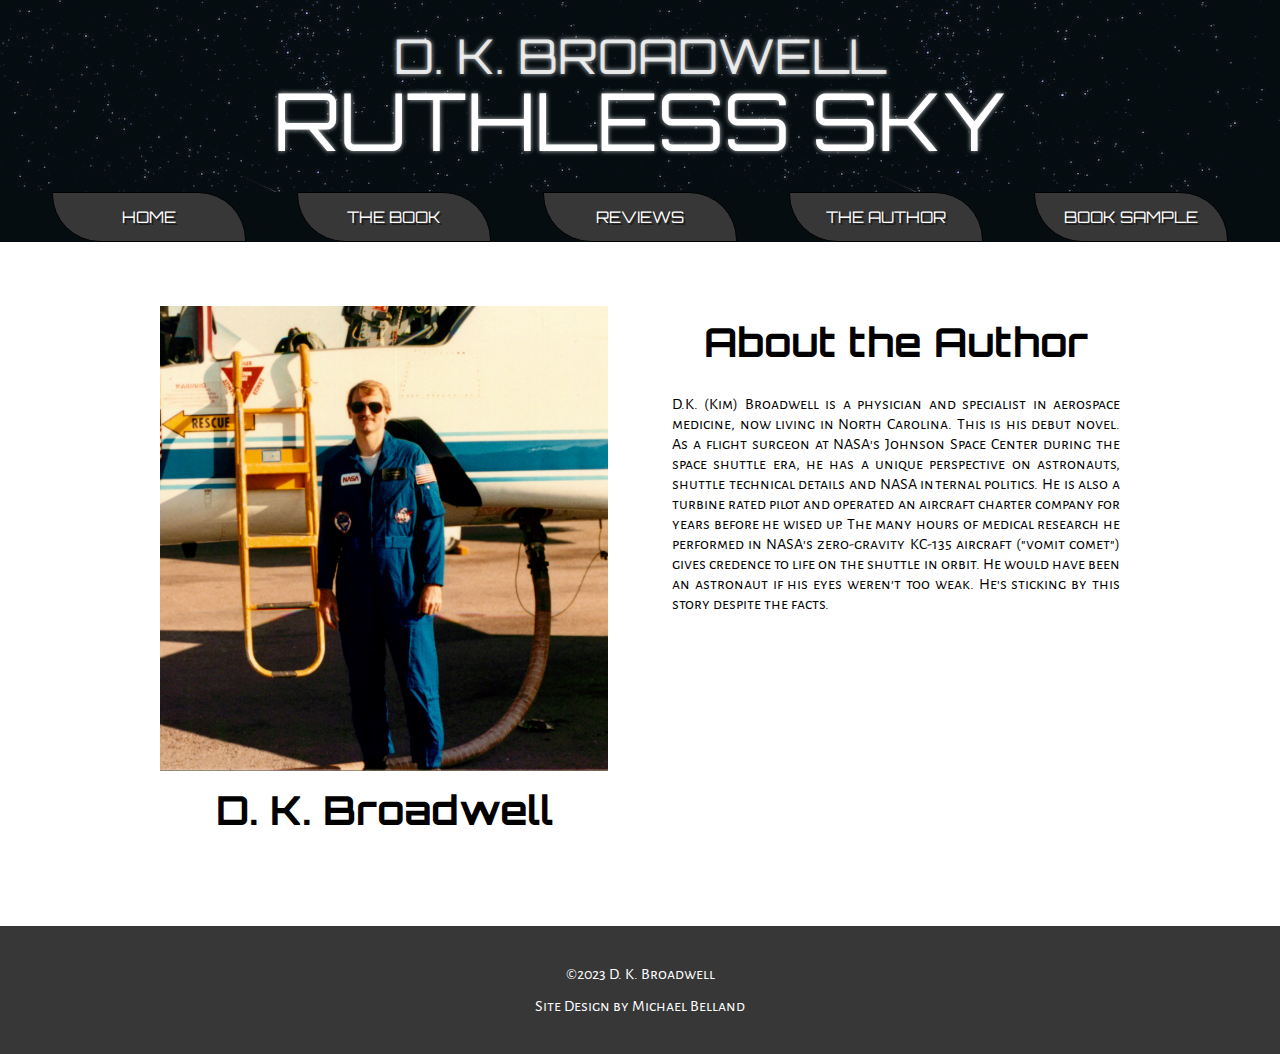
<file: author.html>
<!doctype html>
<html lang="en">
    <head>
        <meta name="viewport" content="width=device-width, initial-scale=1">

        <title>Ruthless Sky - D. K. Broadwell</title>

        <link href="resources/css/reset.css" rel="stylesheet">
        <link href="resources/css/shared.css" rel="stylesheet">
        <link href="resources/css/author.css" rel="stylesheet">
    </head>
    <body>
        <header>
            <div class="jumbotron">
                <h3>D. K. Broadwell</h3>
                <h1>Ruthless Sky</h1>
            </div>
        </header>
        <main>
            <nav>
                <ul>
                    <li><a href="./index.html">Home</a></li>
                    <li><a href="./book.html">The Book</a></li>
                    <li><a href="./reviews.html">Reviews</a></li>
                    <li><a href="./author.html">The Author</a></li>
                    <li><a href="./resources/pdfs/Ruthless-Sky-Broadwell-preview.pdf" target="_blank">Book Sample</a></li>
                </ul>
            </nav>
            <article>
                <section>
                    <img src="./resources/images/DKB-and-T-38.jpeg" alt="A picture of the author.">
                    <h2>D. K. Broadwell</h2>
                </section>
                <section>
                    <h2>About the Author</h2>
                    <p>D.K. (Kim) Broadwell is a physician and specialist in aerospace medicine, now living in North Carolina. This is his debut novel. As a flight surgeon at NASA's Johnson Space Center during the space shuttle era, he has a unique perspective on astronauts, shuttle technical details and NASA internal politics. He is also a turbine rated pilot and operated an aircraft charter company for years before he wised up. The many hours of medical research he performed in NASA's zero-gravity KC-135 aircraft ("vomit comet") gives credence to life on the shuttle in orbit. He would have been an astronaut if his eyes weren't too weak. He's sticking by this story despite the facts.</p>
                </section>

            </article>
        </main>
        <footer>
            <p>&copy;2023 D. K. Broadwell</p>
            <div class="social-bar"></div>
            <p>Site Design by Michael Belland</p>
        </footer>
    </body>
</html>
</file>
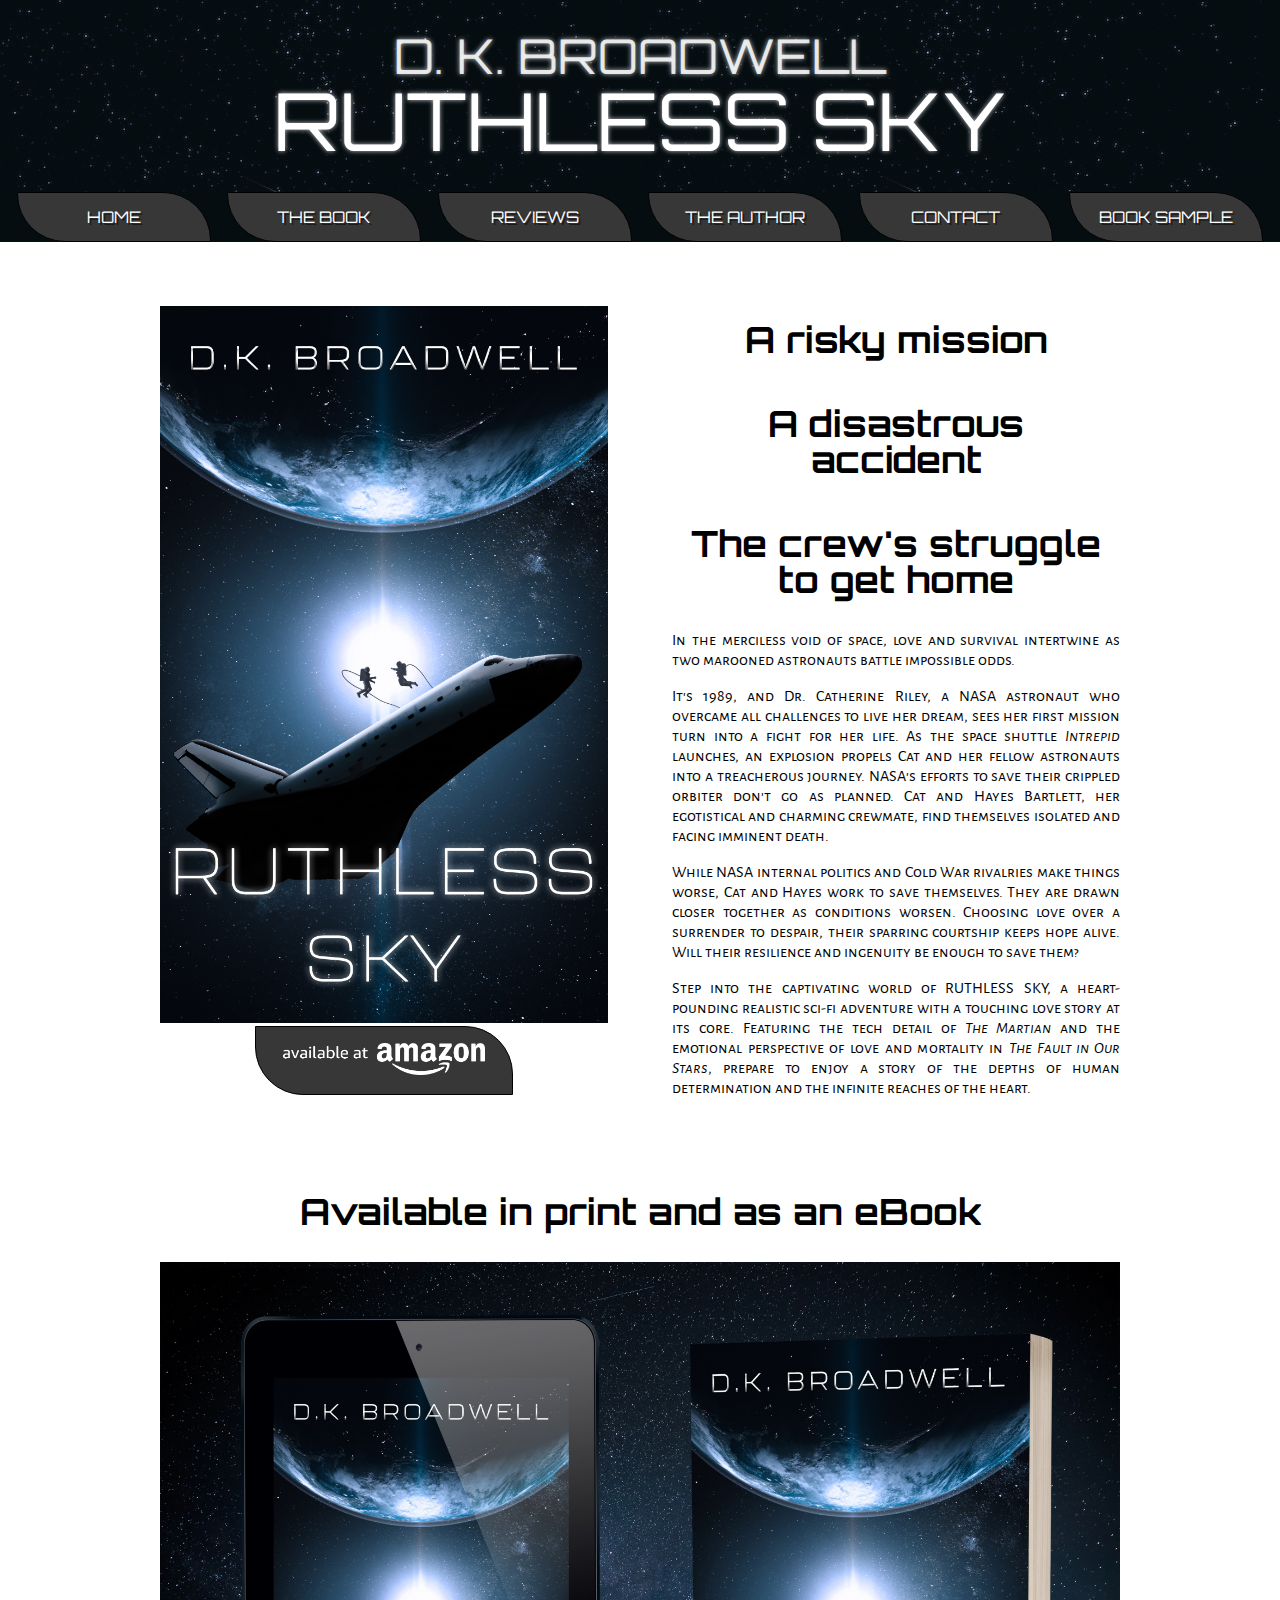
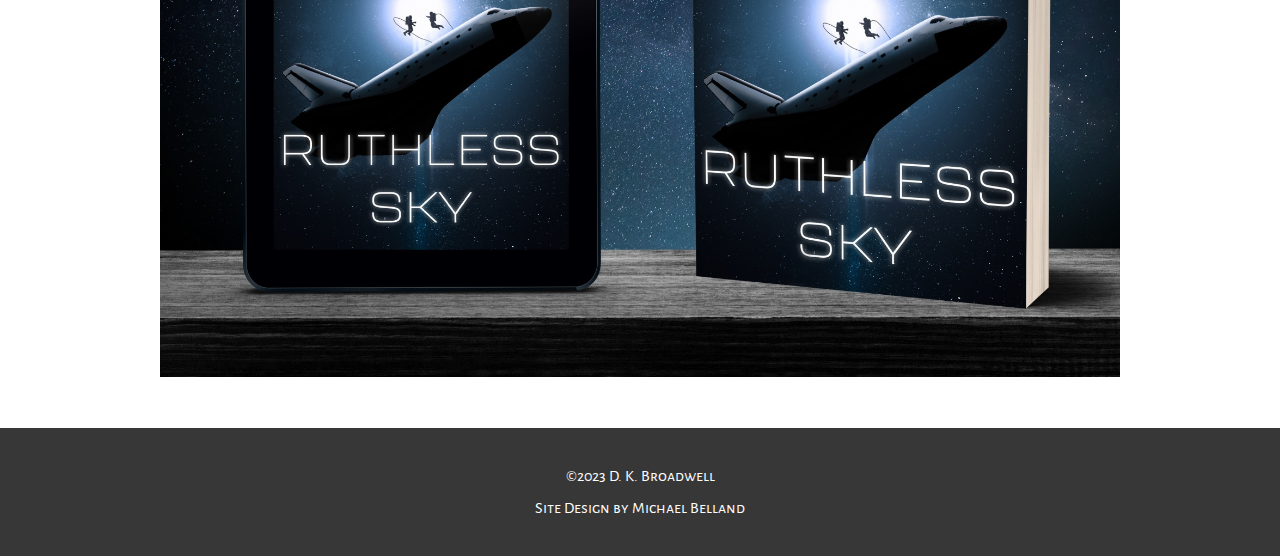
<file: book.html>
<!doctype html>
<html lang="en">
    <head>
        <meta name="viewport" content="width=device-width, initial-scale=1">

        <title>Ruthless Sky - D. K. Broadwell</title>

        <link href="resources/css/reset.css" rel="stylesheet">
        <link href="resources/css/shared.css" rel="stylesheet">
        <link href="resources/css/book.css" rel="stylesheet">
    </head>
    <body>
        <header>
            <div class="jumbotron">
                <h3>D. K. Broadwell</h3>
                <h1>Ruthless Sky</h1>
            </div>
        </header>
        <main>
            <nav>
                <ul>
                    <li><a href="./index.html">Home</a></li>
                    <li><a href="./book.html">The Book</a></li>
                    <li><a href="./reviews.html">Reviews</a></li>
                    <li><a href="./author.html">The Author</a></li>
                    <li><a href="./contact.html">Contact</a></li>
                    <li><a href="./resources/pdfs/Ruthless-Sky-Broadwell-preview.pdf" target="_blank">Book Sample</a></li>
                </ul>
            </nav>
            <article>
                <section>
                    <img src="./resources/images/Ruthless-Sky-cover-final.jpg" alt="An image of the book's cover.">
                    <a href="https://www.amazon.com/gp/product/B0CKNMY5JG/" target="_blank"><div class="style-button"><img src="resources/images/available_at_amazon_US_EN_logo_horizontal_RGB_WHITE.png" alt="Available at Amazon.com"></div></a>
                </section>
                <section>
                    <h2>Synopsis</h2>
                    <h4>A risky mission</h4>
                    <h5>A disastrous accident</h5>
                    <h6>The crew's struggle to get home</h6>
                    <p>In the merciless void of space, love and survival intertwine as two marooned astronauts battle impossible odds.</p>
                    <p>It's 1989, and Dr. Catherine Riley, a NASA astronaut who overcame all challenges to live her dream, sees her first mission turn into a fight for her life. As the space shuttle <i>Intrepid</i> launches, an explosion propels Cat and her fellow astronauts into a treacherous journey. NASA's efforts to save their crippled orbiter don't go as planned. Cat and Hayes Bartlett, her egotistical and charming crewmate, find themselves isolated and facing imminent death.</p>
                    <p>While NASA internal politics and Cold War rivalries make things worse, Cat and Hayes work to save themselves. They are drawn closer together as conditions worsen. Choosing love over a surrender to despair, their sparring courtship keeps hope alive. Will their resilience and ingenuity be enough to save them?</p>
                    <p>Step into the captivating world of RUTHLESS SKY, a heart-pounding realistic sci-fi adventure with a touching love story at its core. Featuring the tech detail of <cite>The Martian</cite> and the emotional perspective of love and mortality in <cite>The Fault in Our Stars</cite>, prepare to enjoy a story of the depths of human determination and the infinite reaches of the heart.</p>
                </section>
            </article>
            <aside>
                <h2>Available in print and as an eBook</h2>
                <figure>
                    <a href="https://www.amazon.com/gp/product/B0CKNMY5JG/" target="_blank"><img src="./resources/images/Ruthless-Sky-3D-reduced.jpg" alt="A 3D Mockup of the printed Ruthless Sky novel next to a tablet with the eBook version of the novel."></a>
                </figure>
            </aside>
        </main>
        <footer>
            <p>&copy;2023 D. K. Broadwell</p>
            <div class="social-bar"></div>
            <p>Site Design by Michael Belland</p>
        </footer>
    </body>
</html>
</file>
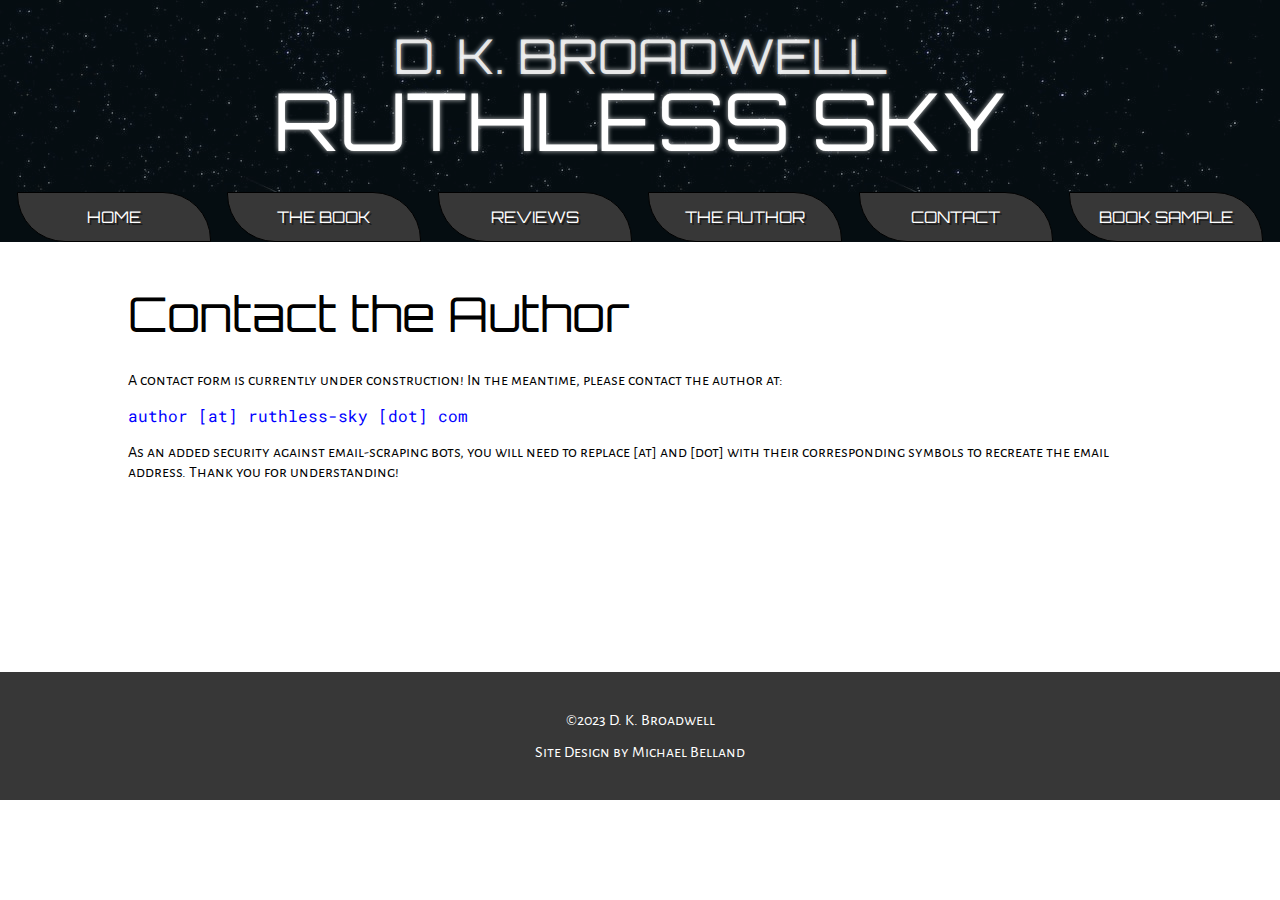
<file: contact.html>
<!doctype html>
<html lang="en">
    <head>
        <meta name="viewport" content="width=device-width, initial-scale=1">

        <title>Ruthless Sky - D. K. Broadwell</title>

        <link href="resources/css/reset.css" rel="stylesheet">
        <link href="resources/css/shared.css" rel="stylesheet">
        <link href="resources/css/contact.css" rel="stylesheet">
    </head>
    <body>
        <header>
            <div class="jumbotron">
                <h3>D. K. Broadwell</h3>
                <h1>Ruthless Sky</h1>
            </div>
        </header>
        <main>
            <nav>
                <ul>
                    <li><a href="./index.html">Home</a></li>
                    <li><a href="./book.html">The Book</a></li>
                    <li><a href="./reviews.html">Reviews</a></li>
                    <li><a href="./author.html">The Author</a></li>
                    <li><a href="./contact.html">Contact</a></li>
                    <li><a href="./resources/pdfs/Ruthless-Sky-Broadwell-preview.pdf" target="_blank">Book Sample</a></li>
                </ul>
            </nav>
            <article>
                <h2>Contact the Author</h2>
                <p>A contact form is currently under construction!  In the meantime, please contact the author at:</p>
                <p class="link">author [at] ruthless-sky [dot] com</p>
                <p>As an added security against email-scraping bots, you will need to replace [at] and [dot] with their corresponding symbols to recreate the email address.  Thank you for understanding!</p>
            </article>    
        </main>
        <footer>
            <p>&copy;2023 D. K. Broadwell</p>
            <div class="social-bar"></div>
            <p>Site Design by Michael Belland</p>
        </footer>
        <script src="resources/js/index.js"></script>
    </body>
</html>
</file>
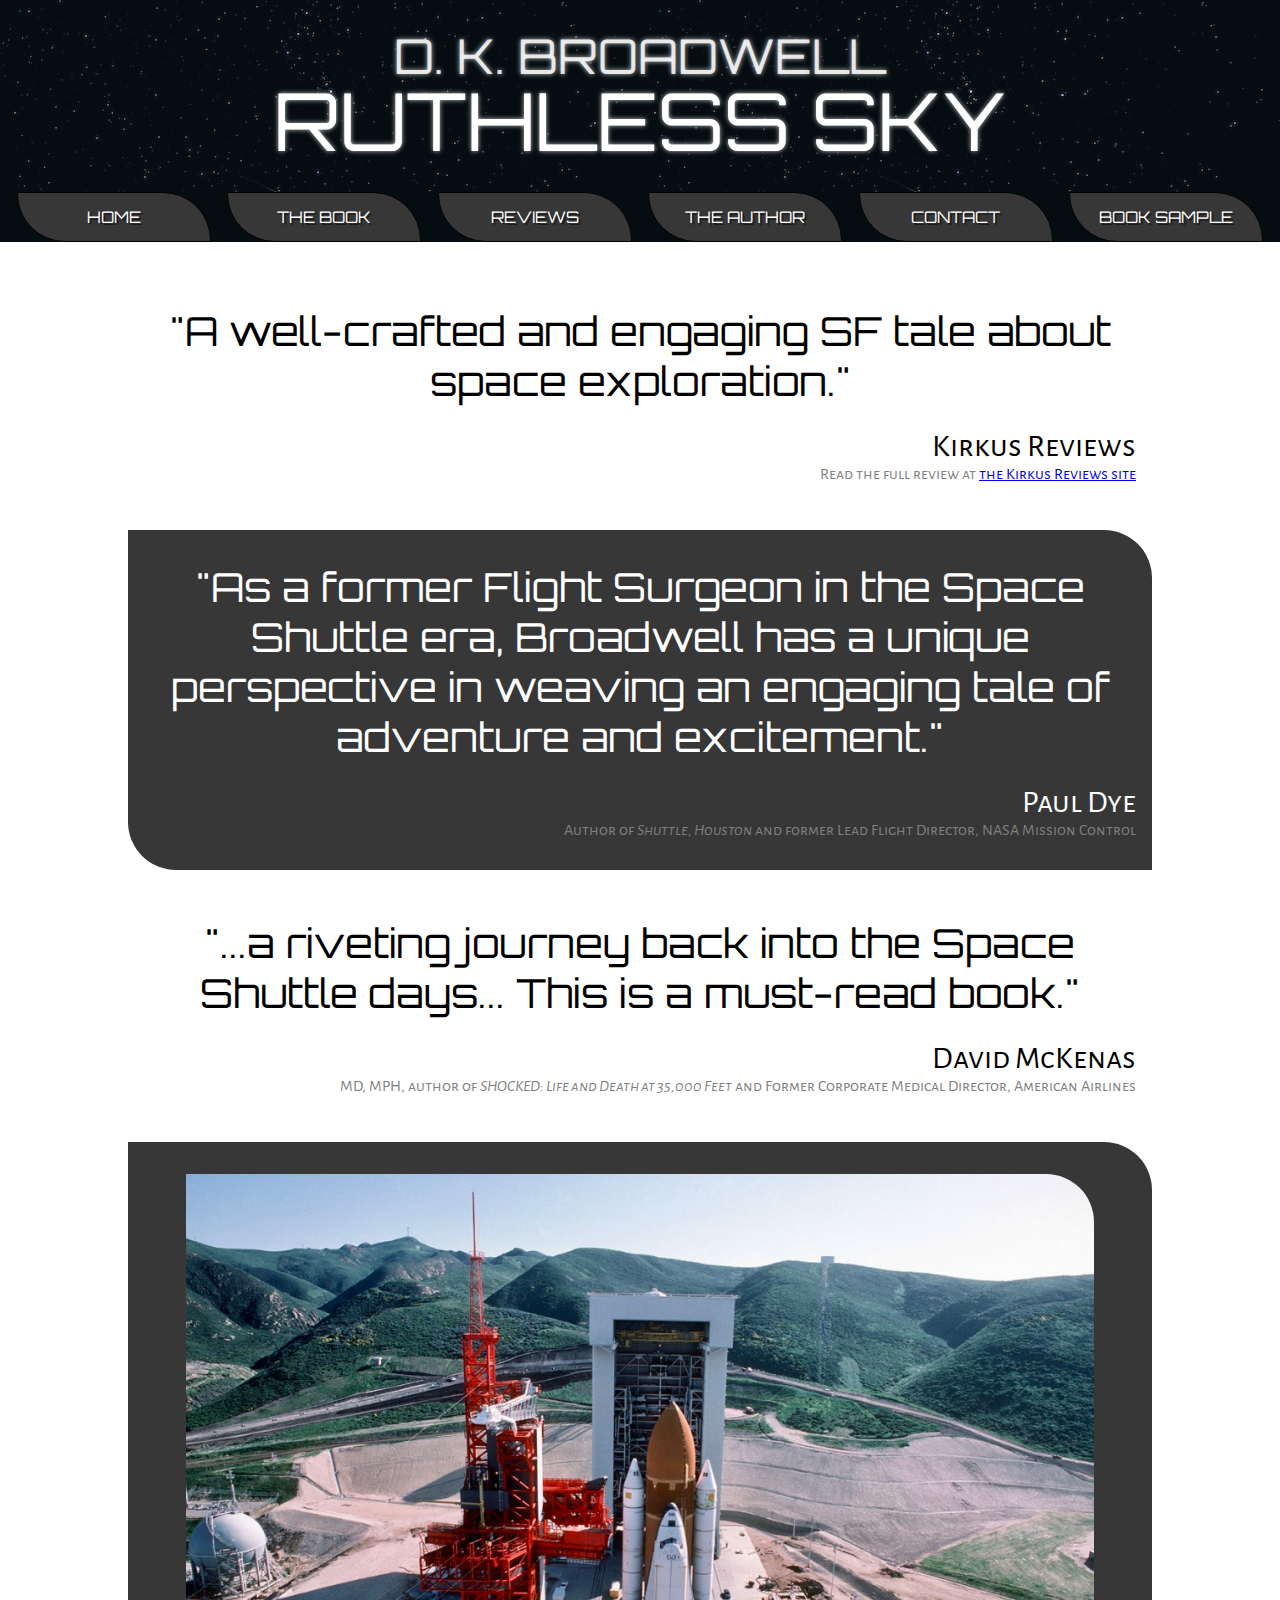
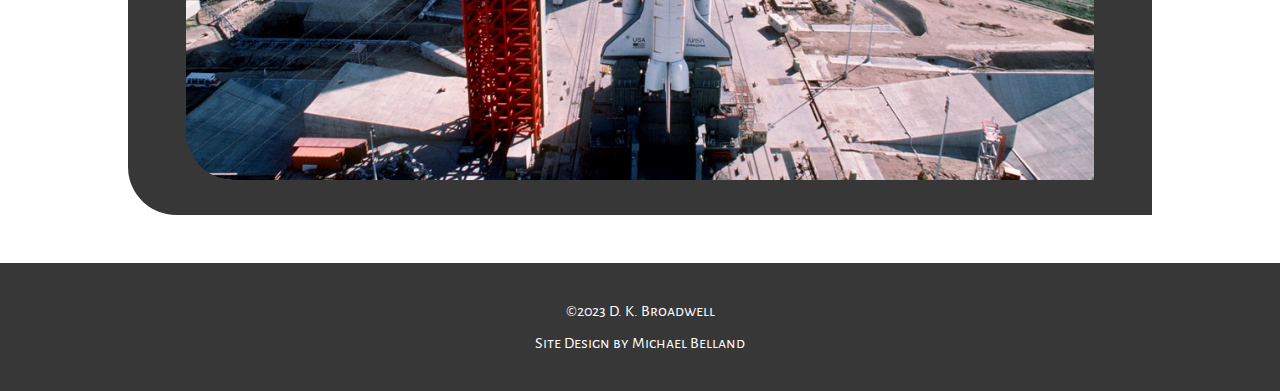
<file: reviews.html>
<!doctype html>
<html lang="en">
    <head>
        <meta name="viewport" content="width=device-width, initial-scale=1">

        <title>Ruthless Sky - D. K. Broadwell</title>

        <link href="resources/css/reset.css" rel="stylesheet">
        <link href="resources/css/shared.css" rel="stylesheet">
        <link href="resources/css/reviews.css" rel="stylesheet">
    </head>
    <body>
        <header>
            <div class="jumbotron">
                <h3>D. K. Broadwell</h3>
                <h1>Ruthless Sky</h1>
            </div>
        </header>
        <main>
            <nav>
                <ul>
                    <li><a href="./index.html">Home</a></li>
                    <li><a href="./book.html">The Book</a></li>
                    <li><a href="./reviews.html">Reviews</a></li>
                    <li><a href="./author.html">The Author</a></li>
                    <li><a href="./contact.html">Contact</a></li>
                    <li><a href="./resources/pdfs/Ruthless-Sky-Broadwell-preview.pdf" target="_blank">Book Sample</a></li>
                </ul>
            </nav>
            <section>
                <article class="odd-light">
                    <h4>"A well-crafted and engaging SF tale about space exploration."</h4>
                    <h2>Kirkus Reviews</h2>
                    <p>Read the full review at <a href="https://www.kirkusreviews.com/book-reviews/dk-broadwell/ruthless-sky/">the Kirkus Reviews site</a></p>
                </article>
                <article class="even-dark">
                    <h4>"As a former Flight Surgeon in the Space Shuttle era, Broadwell has a unique perspective in weaving an engaging tale of adventure and excitement."</h4>
                    <h2>Paul Dye</h2>
                    <p>Author of <cite>Shuttle, Houston</cite> and former Lead Flight Director, NASA Mission Control</p>
                </article>
                <article class="odd-light">
                    <h4>"...a riveting journey back into the Space Shuttle days... This is a must-read book."</h4>
                    <h2>David McKenas</h2>
                    <p>MD, MPH, author of <cite>SHOCKED: Life and Death at 35,000 Feet</cite> and Former Corporate Medical Director, American Airlines</p>
                </article>
                <article id="img-container">
                    <img src="./resources/images/Shuttle-SLC-6-Vandenberg-AFB.jpeg" alt="A picture of a launchpad, not unlike the one the Intrepid shuttle from the book Ruthless Sky may have taken off from.">
                </article>
            </section>
        </main>
        <footer>
            <p>&copy;2023 D. K. Broadwell</p>
            <div class="social-bar"></div>
            <p>Site Design by Michael Belland</p>
        </footer>
    </body>
</html>
</file>
<file: resources/css/shared.css>
@import url('https://fonts.googleapis.com/css2?family=Orbitron&display=swap');
@import url('https://fonts.googleapis.com/css2?family=Alegreya+Sans+SC:ital@0;1&display=swap');

/* header section */
header{
    background-color: black;
    background-image: url("../images/pexels-aleksandar-pasaric-1694000-tint.png");
    width: 100%;
    padding-top: 2rem;
    padding-bottom: 2rem;

    text-align: center;
    text-transform: uppercase;
    font-family: 'Orbitron', sans-serif;
}

/* TODO: add CSS-media queries to improve behavior on small screens */
.jumbotron {
    /*width: 40rem;*/
    margin: 0 auto;
}

header h1 {
    font-size: 5rem;
    color: white;
    text-shadow: 0 0 5px rgba(255, 255, 255, 0.75);
}

header h3 {
    font-size: 3rem;
    color: rgba(255, 255, 255, 0.85);
    text-shadow: 0 0 5px rgba(255, 255, 255, 0.75);
}

@media only screen and (max-width:50rem){
    header h1 {
        font-size: 3rem;
    }

    header h3 {
        font-size: 2rem;
    }

}


@media only screen and (max-height:25rem){
    header {
        padding-top: 0.5rem;
        padding-bottom: 0.5rem;
    }
    header h3 {
        display: none;
    }
}


nav {
    position: -webkit-sticky;
    position: sticky;
    top: 0;
    
    z-index: 1;

    text-align: center;
    text-transform: uppercase;
    font-family: 'Orbitron', sans-serif;
}

ul {
    display: flex;
    flex-flow: row wrap;
    justify-content: space-evenly;

    background-color: #050D11;
    width: 100%;
}

li {
    padding: 1rem;

    width: 10rem;
    background-color: rgba(55, 55, 55, 1);
    border: 1px solid black;
    border-radius: 0rem 3rem;
}

li > a {
    text-decoration: none;
    text-shadow: 2px 2px rgba(0, 0, 0, 0.5);
    color: white;
    display: inline-block;
    width: 100%;
    height: 100%;
}

li > a:hover {
    color: rgba(05, 13, 17, 0.75);
    text-shadow: 2px 2px rgba(0, 0, 0, 0.5);
}

@media only screen and (max-width:50rem){
    li {
        padding: 0rem;
        width: 7rem;
        height: 3rem;
        border-radius: 0rem 1.5rem;
    }

    li > a {
        position: relative;
        top: 50%; 
        transform: translateY(-50%);
        -webkit-transform: translateY(-50%);

        width: auto;
        height: auto;
    }
}

/* main sections in page-specific css files */
main {
    min-height: 30rem;
    font-family: 'Alegreya Sans SC', sans-serif;
}

/* footer section */

footer {
    background-color: rgba(55, 55, 55, 1);
    color: white;

    text-align: center;
    font-family: 'Alegreya Sans SC', sans-serif;
    line-height: 2.0;

    padding-top: 2rem;
    padding-bottom: 2rem;
}

header, main, footer {
    min-width: 25rem;
}

/* misc section */

i, cite {
    font-style: italic;
}
</file>
<file: resources/css/author.css>
article {
    display: flex;
    flex-flow: row wrap;
    align-content: space-around;
    width: 80%;
    margin: 0 auto;
    padding-top: 3rem;
    padding-bottom: 3rem;
}

section {
    padding: 1rem 2rem;
    flex: 1 auto;
    width: 35%;
    min-width: 16rem;
    text-align: center;
}

@media only screen and (max-width: 50rem){
    article{
        padding-top: 1rem;
        padding-bottom: 1rem;
    }
    section{
        padding-top: 0rem;
        padding-bottom: 0rem;
    }

    article > section:first-child{
        padding-top: 1rem;
    }
}

section img {
    width: 100%;
    max-width: 30rem;
    height: auto;
}

section h2{
    padding: 1rem;
    padding-bottom: 2rem;
    font-size: 2.5rem;
    font-weight: bold;
    font-family: 'Orbitron', 'Alegreya Sans SC', sans-serif;
}

section > p {
    text-align: justify;
    line-height: 1.25;
    margin-bottom: 1rem;
}
</file>
<file: resources/css/book.css>
article {
    display: flex;
    flex-flow: row wrap;
    align-content: space-around;
    width: 80%;
    margin: 0 auto;
    padding-top: 3rem;
    padding-bottom: 3rem;
}

article section {
    padding: 1rem 2rem;
    flex: 1 auto;
    width: 35%;
    min-width: 16rem;
    text-align: center;
}

@media only screen and (max-width: 50rem){
    article{
        padding-top: 1rem;
        padding-bottom: 0rem;
    }
}

section img {
    width: 100%;
    max-width: 30rem;
    height: auto;
}

.style-button {
    margin: 0 auto;
    padding: 1rem;
    max-width: 14rem;
    text-align: center;
    background-color: rgba(55, 55, 55, 1);
    border: 1px solid black;
    border-radius: 0rem 3rem;
}

.style-button:hover {
    background-color: #050D11;
}

.style-button img {
    width: 90%;
}



article section h2{
    display: none;
}

section h4, section h5, section h6, aside h2{
    padding: 1rem;
    padding-bottom: 2rem;
    font-size: 2.25rem;
    font-weight: bold;
    font-family: 'Orbitron', 'Alegreya Sans SC', sans-serif;
}


article section > p {
    text-align: justify;
    line-height: 1.25;
    margin-bottom: 1rem;
}

aside{
    width: 80%;
    margin: 0 auto;
    padding-bottom: 3rem;
    text-align: center;
}

aside figure img{
    width: 100%;
    max-width: 60rem;
    height: auto;
}
</file>
<file: resources/css/contact.css>
@import url('https://fonts.googleapis.com/css2?family=Roboto+Mono&display=swap');

article {
    width: 80%;
    margin: 0 auto;
    padding-top: 3rem;
    padding-bottom: 3rem;
}

article h2 {
    font-size: 3rem;
    color: black;
    font-family: 'Orbitron', 'Alegreya Sans SC', sans-serif;
    padding-bottom: 2rem;
}

.link {
    font-family: 'Roboto Mono', monospace;
    color: blue;
    padding-top: 1rem;
    padding-bottom: 1rem;
}

article p {
    line-height: 1.25;
}
</file>
<file: resources/css/reviews.css>
section {
    width: 80%;
    margin: 0 auto;
    padding-top: 1rem;
    padding-bottom: 1rem;
    text-align: center;
}

article {
    padding-top: 2rem;
    padding-bottom: 2rem;
    padding-left: 0.5rem;
    padding-right: 0.5rem;
}

article h4 {
    font-family: 'Orbitron', sans-serif;
    text-align: center;
    font-size: 2.5rem;
    line-height: 1.25;
    padding-bottom: 1.5rem;
    
}

article h2 {
    text-align: right;
    font-size: 2rem;
    padding-bottom: 0.25rem;
    padding-right: 0.5rem;
}

article p {
    text-align: right;
    color: gray;
    padding-right: 0.5rem;
}

.odd-light{
    padding-top: 3rem;
    padding-bottom: 3rem;
}

.odd-light h4 {
    color: inherit;
}

.odd-light h2 {
    color: inherit;
}

.odd-light p {
    color: gray;
}

.even-dark {
    background-color: rgba(55, 55, 55, 1);
    border-radius: 0rem 3rem;
}

.even-dark h4 {
    color: white;
}

.even-dark h2 {
    color: white;
}

.even-dark p {
    color: gray;
}

#img-container{
    margin-bottom: 2rem;
}

article img{
    width: 100%;
    margin: 0 auto;
    max-width: 60rem;
    height: auto;
    border-radius: 0rem 3rem;

    border: 0.5rem solid rgba(55, 55, 55, 1);
}


@media only screen and (min-width: 60rem){
    #img-container{
        background-color: rgba(55, 55, 55, 1);
        border-radius: 0rem 3rem;
    }

    article img{
        width: 90%;
        border: 0;
    }
}
</file>
